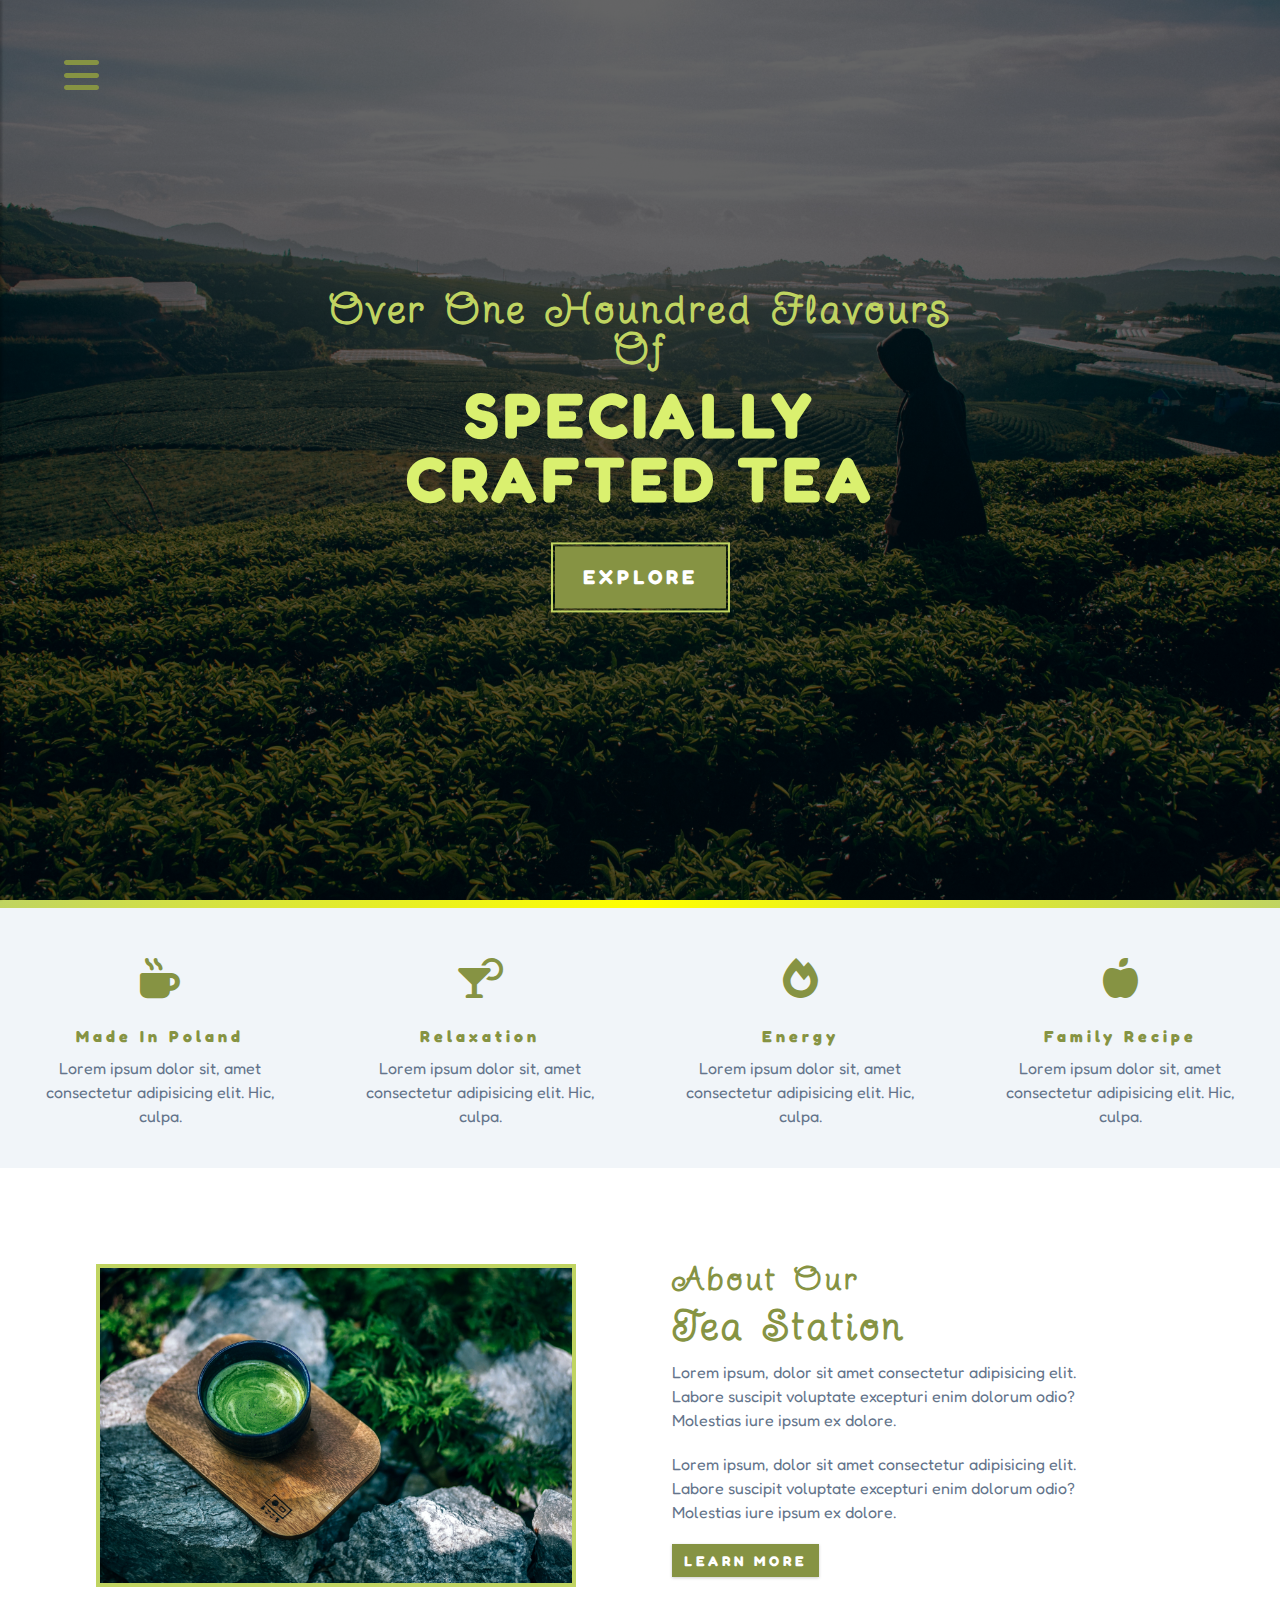
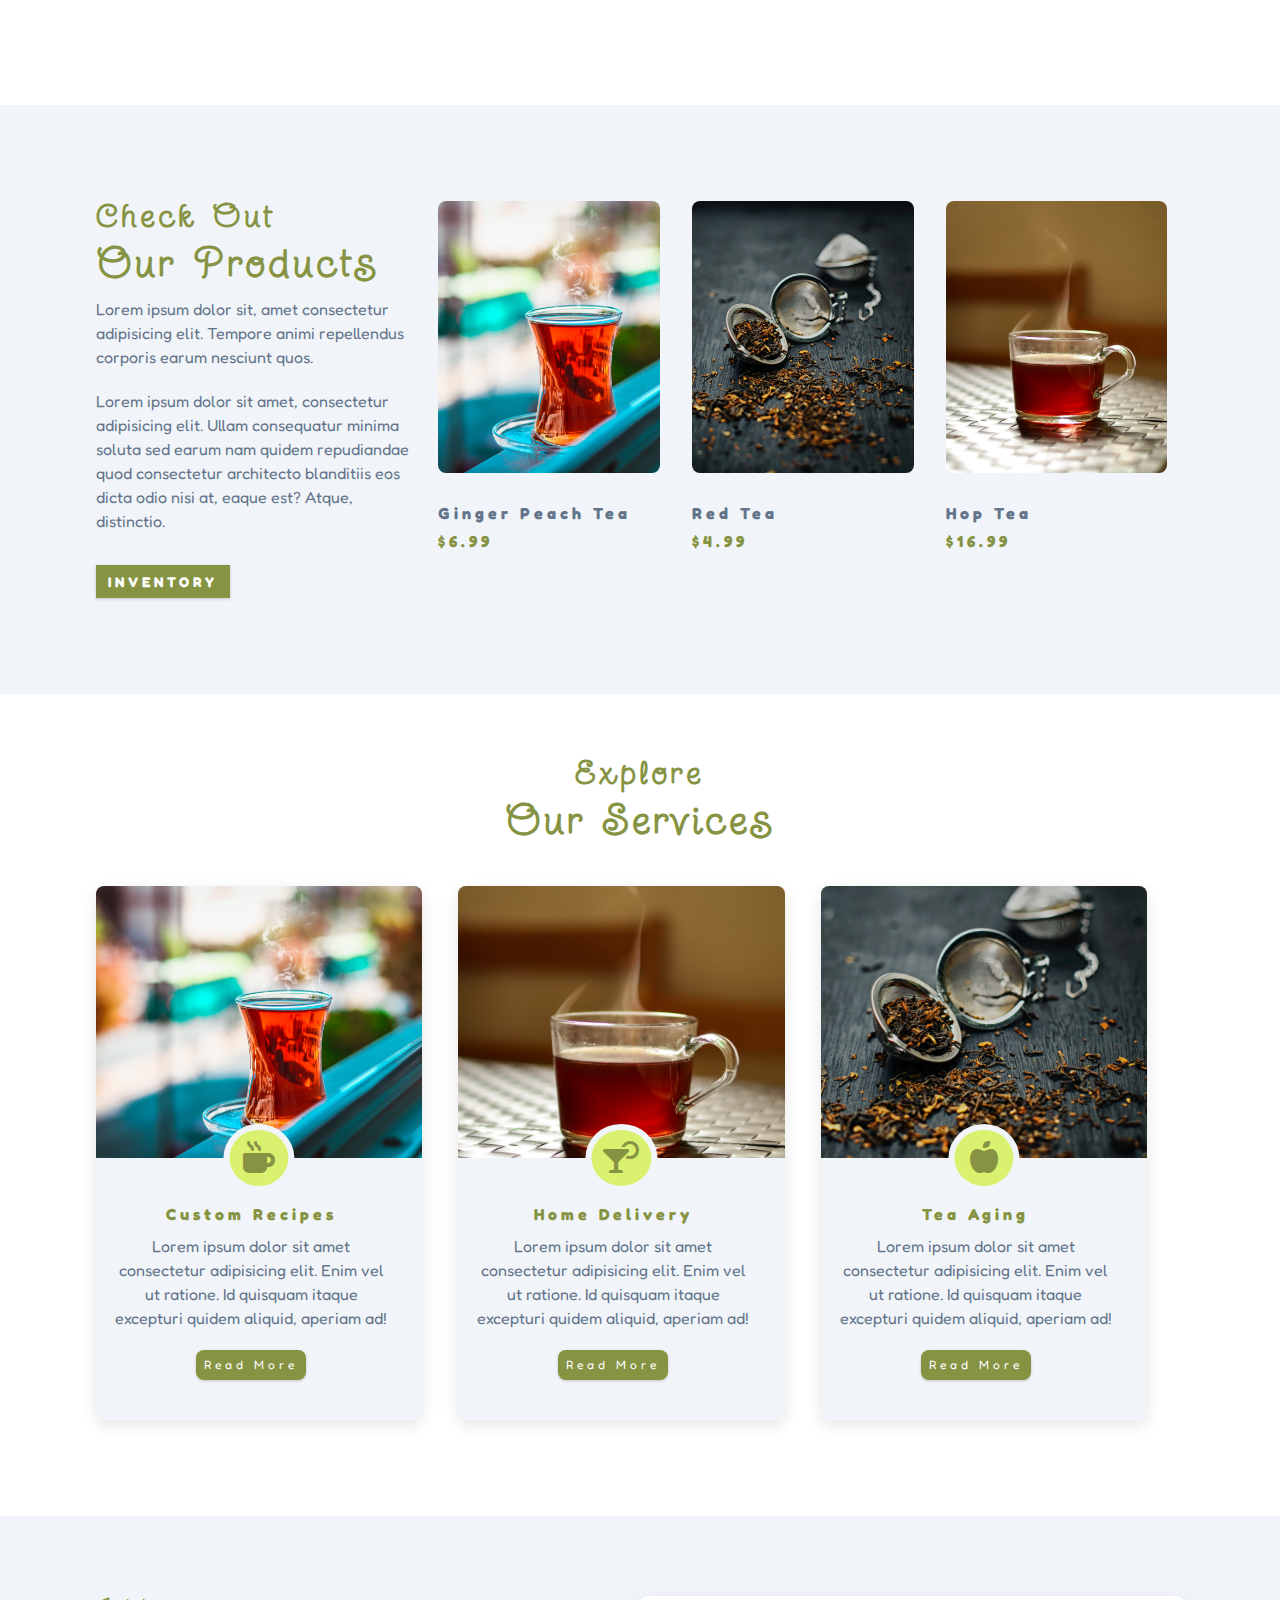
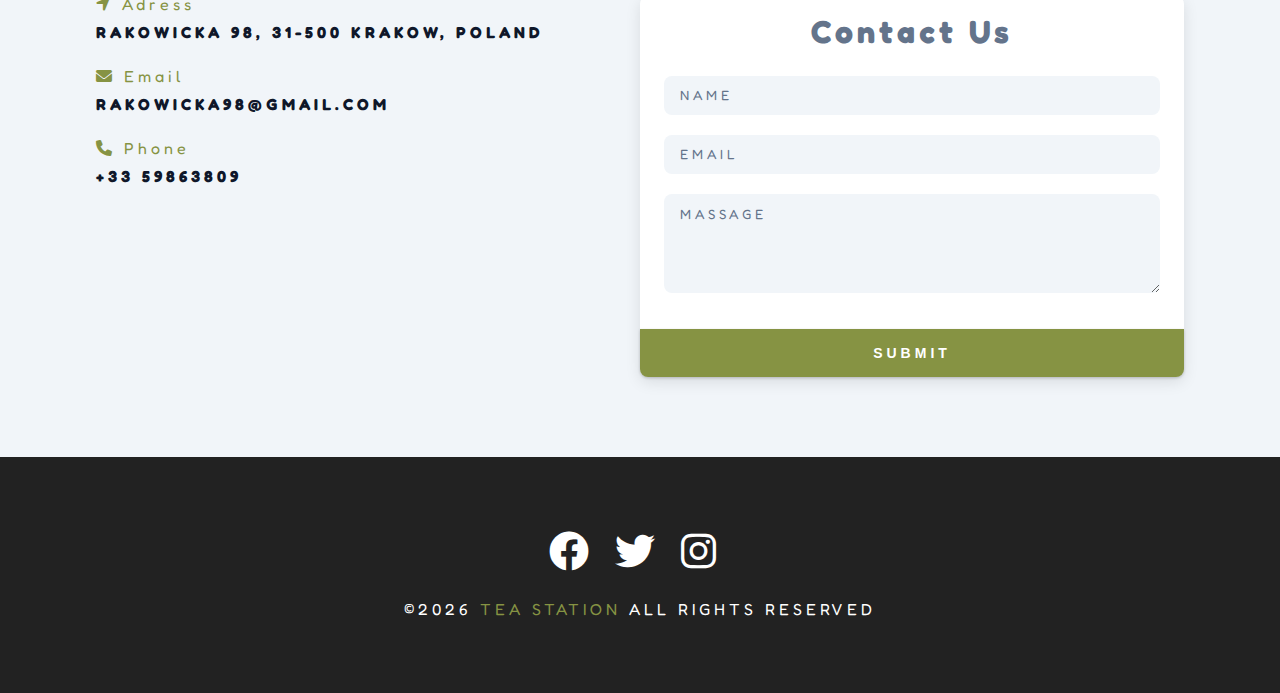
<file: index.html>
<!DOCTYPE html>
<html lang="en">
  <head>
    <meta charset="UTF-8" />
    <meta http-equiv="X-UA-Compatible" content="IE=edge" />
    <meta name="viewport" content="width=device-width, initial-scale=1.0" />
    <title>Tea Station || Home</title>
    <!-- fonds -->
    <link
      rel="stylesheet"
      href="https://cdnjs.cloudflare.com/ajax/libs/font-awesome/6.0.0/css/all.min.css"
      integrity="sha512-9usAa10IRO0HhonpyAIVpjrylPvoDwiPUiKdWk5t3PyolY1cOd4DSE0Ga+ri4AuTroPR5aQvXU9xC6qOPnzFeg=="
      crossorigin="anonymous"
      referrerpolicy="no-referrer"
    />
    <link rel="stylesheet" href="./css/styles.css" />
  </head>
  <body>
    <!-- navbar -->
    <!-- nav button -->
    <!-- nav button -->
    <span class="nav-btn" id="nav-btn">
      <i class="fas fa-bars"></i>
    </span>
    <nav class="navbar" id="navbar">
      <div class="navbar-header">
        <span class="nav-close" id="nav-close">
          <i class="fas fa-times"></i>
        </span>
      </div>
      <ul class="nav-items">
        <li><a href="index.html" class="nav-link">home</a></li>
        <li><a href="skills.html" class="nav-link">skills</a></li>
        <li><a href="about.html" class="nav-link">about</a></li>
        <li><a href="products.html" class="nav-link">products</a></li>
      </ul>
    </nav>
    <!-- header -->
    <header class="header">
      <div class="banner">
        <h2>Over one houndred flavours of</h2>
        <h1>
          specially <br />
          crafted tea
        </h1>
        <a href="skills.html" class="btn banner-btn">explore</a>
      </div>
    </header>
    <div class="content-divider"></div>
    <!-- end of header -->
    <!-- skills section -->
    <section class="skills clearfix">
      <!-- single skill 1 -->
      <article class="skill">
        <span class="skill-icon">
          <i class="fa-solid fa-mug-hot"></i>
        </span>
        <h4 class="skill-title">made in poland</h4>
        <p class="skill-text">
          Lorem ipsum dolor sit, amet consectetur adipisicing elit. Hic, culpa.
        </p>
      </article>
      <!-- end single skill -->
      <!-- single skill 2 -->
      <article class="skill">
        <span class="skill-icon">
          <i class="fa-solid fa-martini-glass-citrus"></i>
        </span>
        <h4 class="skill-title">relaxation</h4>
        <p class="skill-text">
          Lorem ipsum dolor sit, amet consectetur adipisicing elit. Hic, culpa.
        </p>
      </article>
      <!-- end single skill -->
      <!-- single skill 3 -->
      <article class="skill">
        <span class="skill-icon">
          <i class="fa-solid fa-fire"></i>
        </span>
        <h4 class="skill-title">energy</h4>
        <p class="skill-text">
          Lorem ipsum dolor sit, amet consectetur adipisicing elit. Hic, culpa.
        </p>
      </article>
      <!-- end single skill -->
      <!-- single skill 4 -->
      <article class="skill">
        <span class="skill-icon">
          <i class="fa-solid fa-apple-whole"></i>
        </span>
        <h4 class="skill-title">family recipe</h4>
        <p class="skill-text">
          Lorem ipsum dolor sit, amet consectetur adipisicing elit. Hic, culpa.
        </p>
      </article>
      <!-- end single skill -->
    </section>
    <!-- end skills section -->
    <!-- about -->
    <section>
      <div class="section-center clearfix">
        <!-- about img -->
        <article class="about-img">
          <div class="about-picture-container">
            <img
              src="./images/pexels-nipananlifestylecom-1581484.jpg"
              alt="none"
              class="about-picture"
            />
          </div>
        </article>
        <!-- about info -->
        <article class="about-info">
          <!-- section tilte -->
          <div class="section-title">
            <h3>about our</h3>
            <h2>tea station</h2>
            <p class="about-text">
              Lorem ipsum, dolor sit amet consectetur adipisicing elit. Labore
              suscipit voluptate excepturi enim dolorum odio? Molestias iure
              ipsum ex dolore.
            </p>
            <p class="about-text">
              Lorem ipsum, dolor sit amet consectetur adipisicing elit. Labore
              suscipit voluptate excepturi enim dolorum odio? Molestias iure
              ipsum ex dolore.
            </p>
            <a href="about.html" class="btn">learn more</a>
          </div>
          <!--end of section tilte -->
        </article>
      </div>
    </section>
    <!--end of about -->
    <!--products  -->
    <section class="products">
      <div class="section-center clearfix">
        <!-- product info -->
        <article class="product-info">
          <div class="section-title">
            <h3>check out</h3>
            <h2>our products</h2>
            <p class="product-text">
              Lorem ipsum dolor sit, amet consectetur adipisicing elit. Tempore
              animi repellendus corporis earum nesciunt quos.
            </p>
            <p class="product-text">
              Lorem ipsum dolor sit amet, consectetur adipisicing elit. Ullam
              consequatur minima soluta sed earum nam quidem repudiandae quod
              consectetur architecto blanditiis eos dicta odio nisi at, eaque
              est? Atque, distinctio.
            </p>
          </div>
          <a href="product.html" class="btn">Inventory</a>
        </article>
        <!-- product info inventory-->
        <article class="product-inventory clearfix">
          <!-- single product -->
          <div class="product">
            <img
              src="./images/pexels-hasan-albari-1493079.jpg"
              alt="none"
              class="product-img"
            />
            <h4 class="product-title">ginger peach tea</h4>
            <h4 class="product-price">$6.99</h4>
          </div>
          <!--end of single product -->
          <!-- single product -->
          <div class="product">
            <img
              src="./images/pexels-koko-rahmadie-227908.jpg"
              alt="none"
              class="product-img"
            />
            <h4 class="product-title">red tea</h4>
            <h4 class="product-price">$4.99</h4>
          </div>
          <!--end of single product -->
          <!-- single product -->
          <div class="product">
            <img
              src="images/pexels-julia-sakelli-905485.jpg"
              alt="none"
              class="product-img"
            />
            <h4 class="product-title">hop tea</h4>
            <h4 class="product-price">$16.99</h4>
          </div>
          <!--end of single product -->
        </article>
      </div>
    </section>
    <!-- end of products -->
    <!-- services -->
    <section class="services">
      <!-- section title -->
      <div class="section-title services-title">
        <h3>explore</h3>
        <h2>our services</h2>
      </div>
      <!-- end of section tilte -->
      <div class="section-center clearfix">
        <!-- single card -->
        <article class="service-card">
          <!-- image conteriner -->
          <div class="service-img-conteiner">
            <!-- img -->
            <img
              src="./images/pexels-hasan-albari-1493079.jpg"
              class="service-img"
              alt="single service"
            />
            <!-- service icon -->
            <span class="service-icon">
              <i class="fa-solid fa-mug-hot fa-fw"></i>
            </span>
          </div>
          <!-- service info -->
          <div class="service-info">
            <h4>custom recipes</h4>
            <p>
              Lorem ipsum dolor sit amet consectetur adipisicing elit. Enim vel
              ut ratione. Id quisquam itaque excepturi quidem aliquid, aperiam
              ad!
            </p>
            <a href="products.html" class="btn service-btn">read more</a>
          </div>
        </article>
        <!-- end of single card -->
        <!-- single 2 card -->
        <article class="service-card">
          <!-- image conteriner -->
          <div class="service-img-conteiner">
            <!-- img -->
            <img
              src="./images/pexels-julia-sakelli-905485.jpg"
              class="service-img"
              alt="single service"
            />
            <!-- service icon -->
            <span class="service-icon">
              <i class="fa-solid fa-martini-glass-citrus fa-fw"></i>
            </span>
          </div>
          <!-- service info -->
          <div class="service-info">
            <h4>home delivery</h4>
            <p>
              Lorem ipsum dolor sit amet consectetur adipisicing elit. Enim vel
              ut ratione. Id quisquam itaque excepturi quidem aliquid, aperiam
              ad!
            </p>
            <a href="products.html" class="btn service-btn">read more</a>
          </div>
        </article>
        <!-- end of 2 single card -->
        <!-- single 3 card -->
        <article class="service-card">
          <!-- image conteriner -->
          <div class="service-img-conteiner">
            <!-- img -->
            <img
              src="./images/pexels-koko-rahmadie-227908.jpg"
              class="service-img"
              alt="single service"
            />
            <!-- service icon -->
            <span class="service-icon">
              <i class="fa-solid fa-apple-whole fa-fw"></i>
            </span>
          </div>
          <!-- service info -->
          <div class="service-info">
            <h4>tea aging</h4>
            <p>
              Lorem ipsum dolor sit amet consectetur adipisicing elit. Enim vel
              ut ratione. Id quisquam itaque excepturi quidem aliquid, aperiam
              ad!
            </p>
            <a href="products.html" class="btn service-btn">read more</a>
          </div>
        </article>
        <!-- end of 3 single card -->
      </div>
    </section>
    <!-- end of services -->
    <!-- contact -->
    <section class="contact">
      <div class="section-center clearfix">
        <!-- contact info -->
        <article class="contact-info">
          <!-- contact-item -->
          <div class="contact-item">
            <h4 class="contact-title">
              <span class="contact-icon">
                <i class="fas fa-location-arrow"></i>
              </span>
              adress
            </h4>
            <h4 class="contact-text">Rakowicka 98, 31-500 Krakow, Poland</h4>
          </div>
          <!-- end of contact item -->
          <!-- contact-item 2-->
          <div class="contact-item">
            <h4 class="contact-title">
              <span class="contact-icon">
                <i class="fas fa-envelope"></i>
              </span>
              email
            </h4>
            <h4 class="contact-text">rakowicka98@gmail.com</h4>
          </div>
          <!-- contact-item -->
          <div class="contact-item">
            <h4 class="contact-title">
              <span class="contact-icon">
                <i class="fas fa-phone"></i>
              </span>
              phone
            </h4>
            <h4 class="contact-text">+33 59863809</h4>
          </div>
          <!-- end of contact item -->
          <!-- end of contact item -->
        </article>
        <!-- contact form -->
        <article class="contact-form">
          <h3>contact us</h3>
          <form
           action="https://formspree.io/f/xoqrwyqo"
  method="POST"
          >
            <div class="form-group">
              <!-- inputs -->
              <input
                type="text"
                placeholder="name"
                class="form-control"
                name="name"
              />
              <input
                type="email"
                placeholder="email"
                class="form-control"
                name="email"
              />
              <textarea
                name="massage"
                placeholder="massage"
                class="form-control"
                rows="5"
              ></textarea>
            </div>
            <!-- button -->
            <button type="submit" class="submit-btn btn">submit</button>
          </form>
        </article>
      </div>
    </section>
    <!--end of contact -->
    <!-- Footer -->

    <footer class="footer">
      <div class="section-center">
        <div class="social-icons">
          <!-- social icon -->
          <a href="#" class="social-icon">
            <i class="fab fa-facebook"></i>
          </a>
          <!-- end of social icon -->
          <!-- social icon -->
          <a href="#" class="social-icon">
            <i class="fab fa-twitter"></i>
          </a>
          <!-- end of social icon -->
          <!-- social icon -->
          <a href="#" class="social-icon">
            <i class="fab fa-instagram"></i>
          </a>
          <!-- end of social icon -->
        </div>
        <h4 class="footer-text">
          &copy;<span id="date"></span>
          <span class="company">tea station</span>
          all rights reserved
        </h4>
      </div>
    </footer>
    <!-- End of footer -->
    <script src="app.js"></script>
  </body>
</html>
</file>
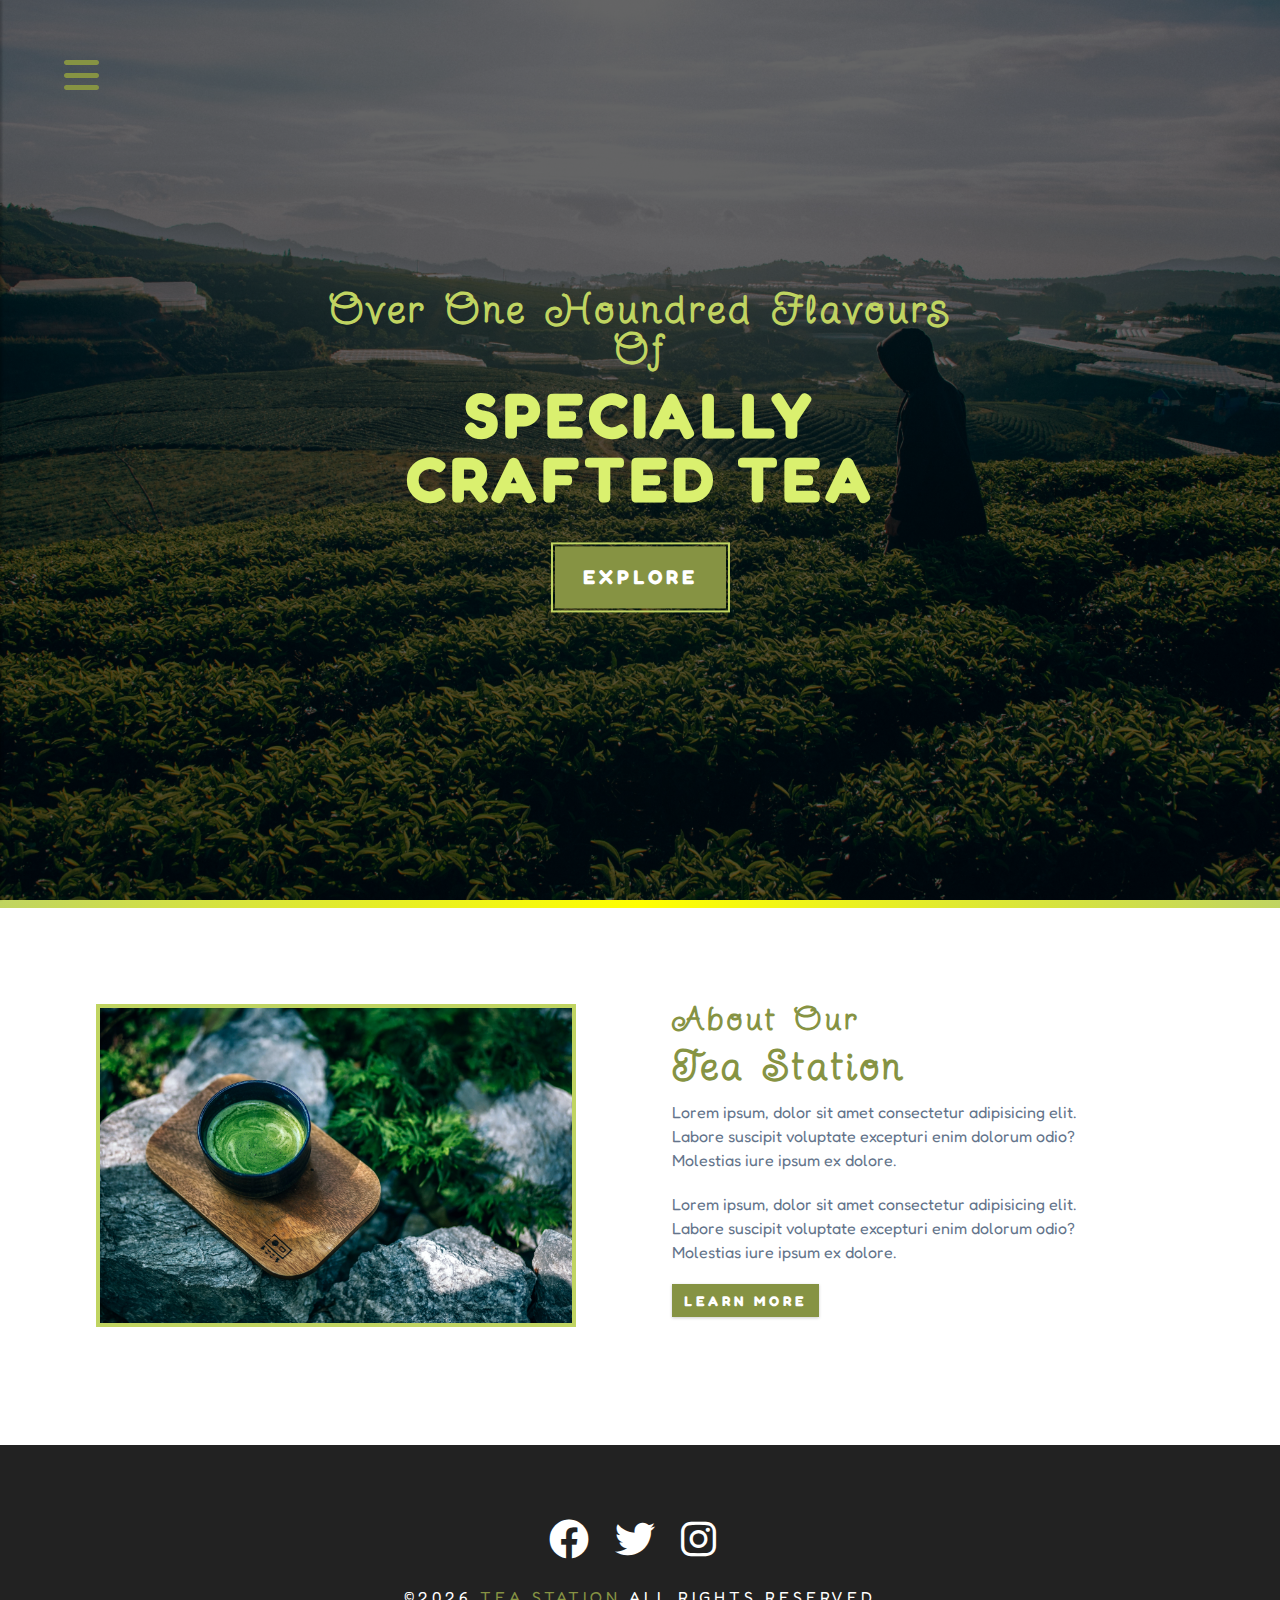
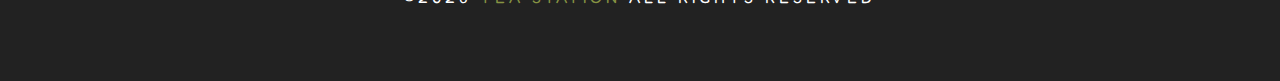
<file: about.html>
<!DOCTYPE html>
<html lang="en">
  <head>
    <meta charset="UTF-8" />
    <meta http-equiv="X-UA-Compatible" content="IE=edge" />
    <meta name="viewport" content="width=device-width, initial-scale=1.0" />
    <title>Tea Station || About</title>
    <!-- fonds -->
    <link
      rel="stylesheet"
      href="https://cdnjs.cloudflare.com/ajax/libs/font-awesome/6.0.0/css/all.min.css"
      integrity="sha512-9usAa10IRO0HhonpyAIVpjrylPvoDwiPUiKdWk5t3PyolY1cOd4DSE0Ga+ri4AuTroPR5aQvXU9xC6qOPnzFeg=="
      crossorigin="anonymous"
      referrerpolicy="no-referrer"
    />
    <link rel="stylesheet" href="./css/styles.css" />
  </head>
  <body>
    <!-- navbar -->
    <!-- nav button -->
    <!-- nav button -->
    <span class="nav-btn" id="nav-btn">
      <i class="fas fa-bars"></i>
    </span>
    <nav class="navbar" id="navbar">
      <div class="navbar-header">
        <span class="nav-close" id="nav-close">
          <i class="fas fa-times"></i>
        </span>
      </div>
      <ul class="nav-items">
        <li><a href="index.html" class="nav-link">home</a></li>
        <li><a href="skills.html" class="nav-link">skills</a></li>
        <li><a href="about.html" class="nav-link">about</a></li>
        <li><a href="products.html" class="nav-link">products</a></li>
      </ul>
    </nav>
    <!-- header -->
    <header class="header">
      <div class="banner">
        <h2>Over one houndred flavours of</h2>
        <h1>
          specially <br />
          crafted tea
        </h1>
        <a href="skills.html" class="btn banner-btn">explore</a>
      </div>
    </header>
    <div class="content-divider"></div>
    <!-- end of header -->
        <!-- about -->
    <section>
      <div class="section-center clearfix">
        <!-- about img -->
        <article class="about-img">
          <div class="about-picture-container">
            <img
              src="./images/pexels-nipananlifestylecom-1581484.jpg"
              alt="none"
              class="about-picture"
            />
          </div>
        </article>
        <!-- about info -->
        <article class="about-info">
          <!-- section tilte -->
          <div class="section-title">
            <h3>about our</h3>
            <h2>tea station</h2>
            <p class="about-text">
              Lorem ipsum, dolor sit amet consectetur adipisicing elit. Labore
              suscipit voluptate excepturi enim dolorum odio? Molestias iure
              ipsum ex dolore.
            </p>
            <p class="about-text">
              Lorem ipsum, dolor sit amet consectetur adipisicing elit. Labore
              suscipit voluptate excepturi enim dolorum odio? Molestias iure
              ipsum ex dolore.
            </p>
            <a href="about.html" class="btn">learn more</a>
          </div>
          <!--end of section tilte -->
        </article>
      </div>
    </section>
    <!--end of about -->
    
    
    
    
    <!-- Footer -->





    <footer class="footer">
      <div class="section-center">
        <div class="social-icons">
          <!-- social icon -->
          <a href="#" class="social-icon">
            <i class="fab fa-facebook"></i>
          </a>
          <!-- end of social icon -->
          <!-- social icon -->
          <a href="#" class="social-icon">
            <i class="fab fa-twitter"></i>
          </a>
          <!-- end of social icon -->
          <!-- social icon -->
          <a href="#" class="social-icon">
            <i class="fab fa-instagram"></i>
          </a>
          <!-- end of social icon -->
        </div>
        <h4 class="footer-text">
          &copy;<span id="date"></span>
          <span class="company">tea station</span>
          all rights reserved
        </h4>
      </div>
    </footer>
    <!-- End of footer -->
    <script src="app.js"></script>
  </body>
</html>
</file>
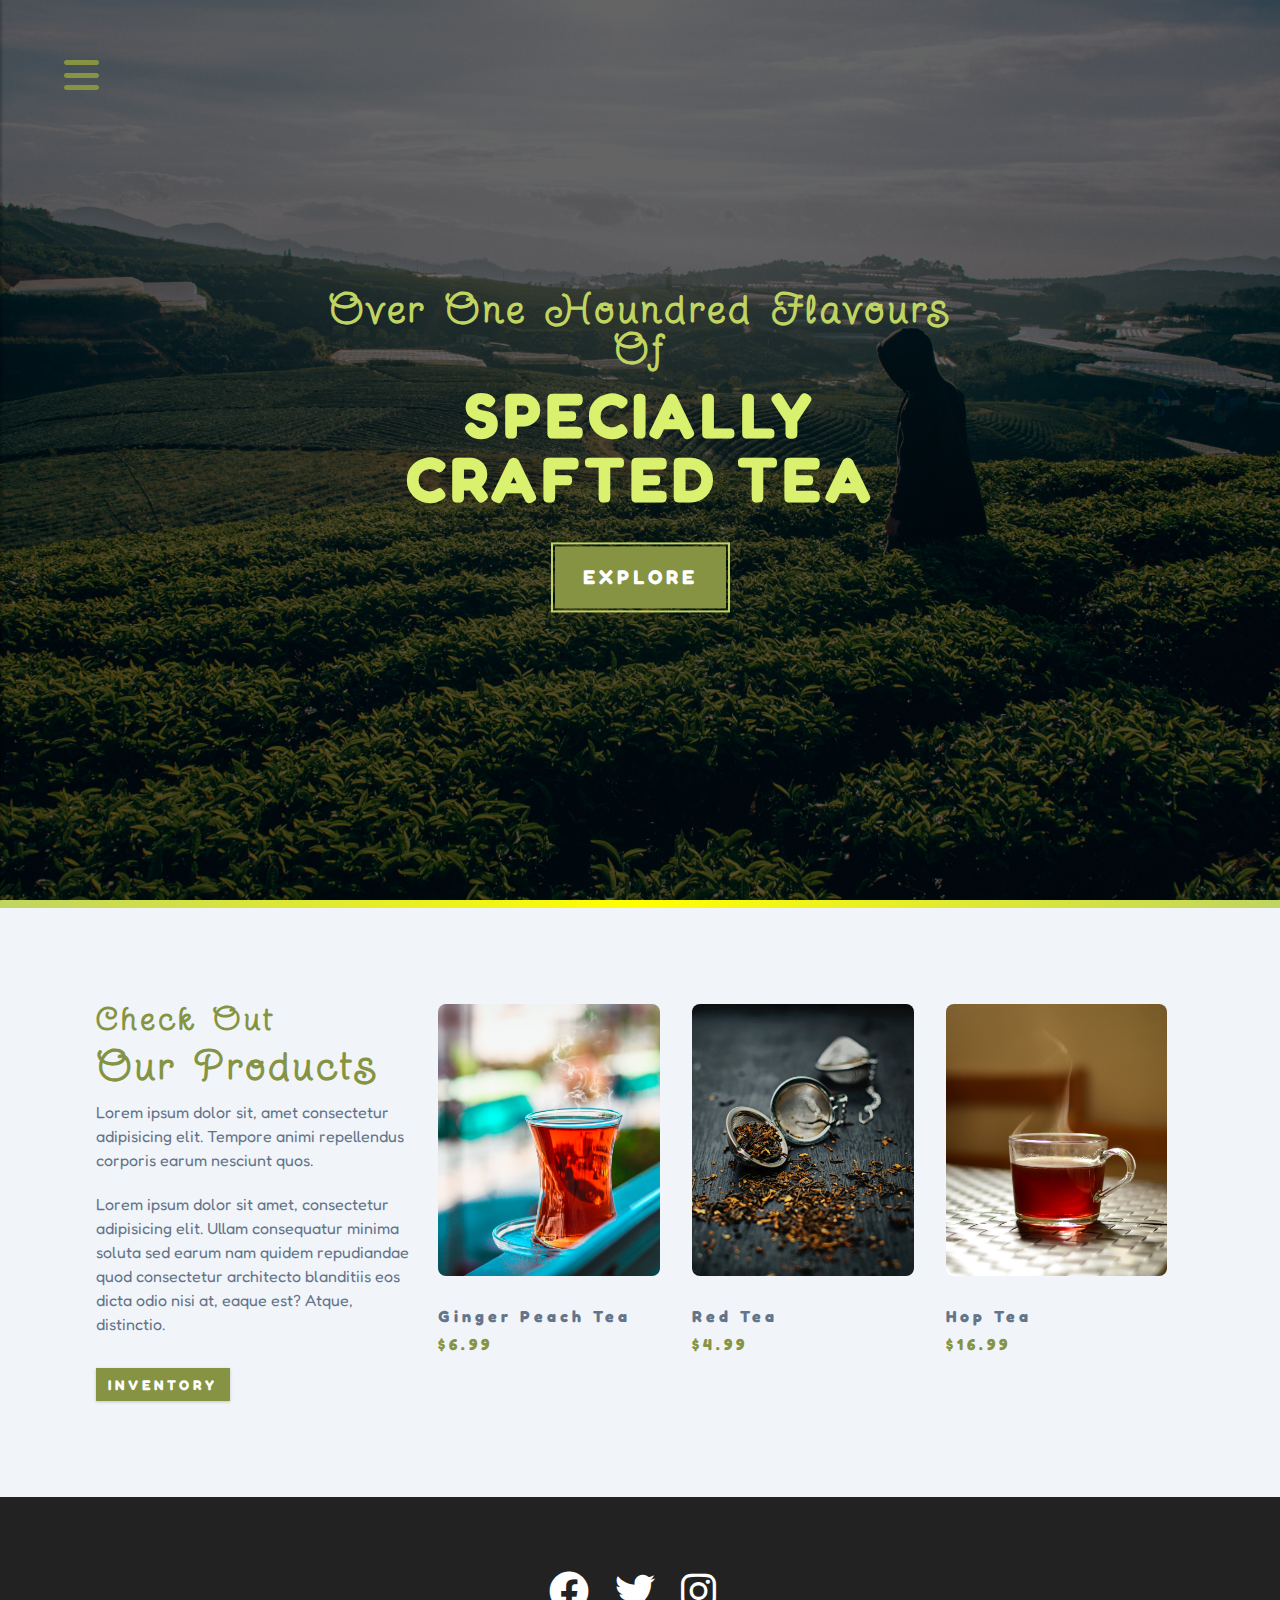
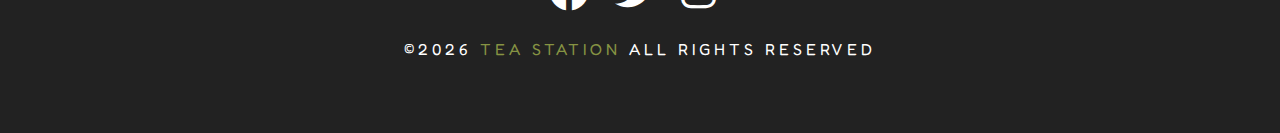
<file: products.html>
<!DOCTYPE html>
<html lang="en">
  <head>
    <meta charset="UTF-8" />
    <meta http-equiv="X-UA-Compatible" content="IE=edge" />
    <meta name="viewport" content="width=device-width, initial-scale=1.0" />
    <title>Tea Station || Products</title>
    <!-- fonds -->
    <link
      rel="stylesheet"
      href="https://cdnjs.cloudflare.com/ajax/libs/font-awesome/6.0.0/css/all.min.css"
      integrity="sha512-9usAa10IRO0HhonpyAIVpjrylPvoDwiPUiKdWk5t3PyolY1cOd4DSE0Ga+ri4AuTroPR5aQvXU9xC6qOPnzFeg=="
      crossorigin="anonymous"
      referrerpolicy="no-referrer"
    />
    <link rel="stylesheet" href="./css/styles.css" />
  </head>
  <body>
    <!-- navbar -->
    <!-- nav button -->
    <!-- nav button -->
    <span class="nav-btn" id="nav-btn">
      <i class="fas fa-bars"></i>
    </span>
    <nav class="navbar" id="navbar">
      <div class="navbar-header">
        <span class="nav-close" id="nav-close">
          <i class="fas fa-times"></i>
        </span>
      </div>
      <ul class="nav-items">
        <li><a href="index.html" class="nav-link">home</a></li>
        <li><a href="skills.html" class="nav-link">skills</a></li>
        <li><a href="about.html" class="nav-link">about</a></li>
        <li><a href="products.html" class="nav-link">products</a></li>
      </ul>
    </nav>
    <!-- header -->
    <header class="header">
      <div class="banner">
        <h2>Over one houndred flavours of</h2>
        <h1>
          specially <br />
          crafted tea
        </h1>
        <a href="skills.html" class="btn banner-btn">explore</a>
      </div>
    </header>
    <div class="content-divider"></div>
    <!-- end of header -->
<!--products  -->
    <section class="products">
      <div class="section-center clearfix">
        <!-- product info -->
        <article class="product-info">
          <div class="section-title">
            <h3>check out</h3>
            <h2>our products</h2>
            <p class="product-text">
              Lorem ipsum dolor sit, amet consectetur adipisicing elit. Tempore
              animi repellendus corporis earum nesciunt quos.
            </p>
            <p class="product-text">
              Lorem ipsum dolor sit amet, consectetur adipisicing elit. Ullam
              consequatur minima soluta sed earum nam quidem repudiandae quod
              consectetur architecto blanditiis eos dicta odio nisi at, eaque
              est? Atque, distinctio.
            </p>
          </div>
          <a href="product.html" class="btn">Inventory</a>
        </article>
        <!-- product info inventory-->
        <article class="product-inventory clearfix">
          <!-- single product -->
          <div class="product">
            <img
              src="./images/pexels-hasan-albari-1493079.jpg"
              alt="none"
              class="product-img"
            />
            <h4 class="product-title">ginger peach tea</h4>
            <h4 class="product-price">$6.99</h4>
          </div>
          <!--end of single product -->
          <!-- single product -->
          <div class="product">
            <img
              src="./images/pexels-koko-rahmadie-227908.jpg"
              alt="none"
              class="product-img"
            />
            <h4 class="product-title">red tea</h4>
            <h4 class="product-price">$4.99</h4>
          </div>
          <!--end of single product -->
          <!-- single product -->
          <div class="product">
            <img
              src="images/pexels-julia-sakelli-905485.jpg"
              alt="none"
              class="product-img"
            />
            <h4 class="product-title">hop tea</h4>
            <h4 class="product-price">$16.99</h4>
          </div>
          <!--end of single product -->
        </article>
      </div>
    </section>
    <!-- end of products -->
    
    
    
    
    <!-- Footer -->





    <footer class="footer">
      <div class="section-center">
        <div class="social-icons">
          <!-- social icon -->
          <a href="#" class="social-icon">
            <i class="fab fa-facebook"></i>
          </a>
          <!-- end of social icon -->
          <!-- social icon -->
          <a href="#" class="social-icon">
            <i class="fab fa-twitter"></i>
          </a>
          <!-- end of social icon -->
          <!-- social icon -->
          <a href="#" class="social-icon">
            <i class="fab fa-instagram"></i>
          </a>
          <!-- end of social icon -->
        </div>
        <h4 class="footer-text">
          &copy;<span id="date"></span>
          <span class="company">tea station</span>
          all rights reserved
        </h4>
      </div>
    </footer>
    <!-- End of footer -->
    <script src="app.js"></script>
  </body>
</html>
</file>
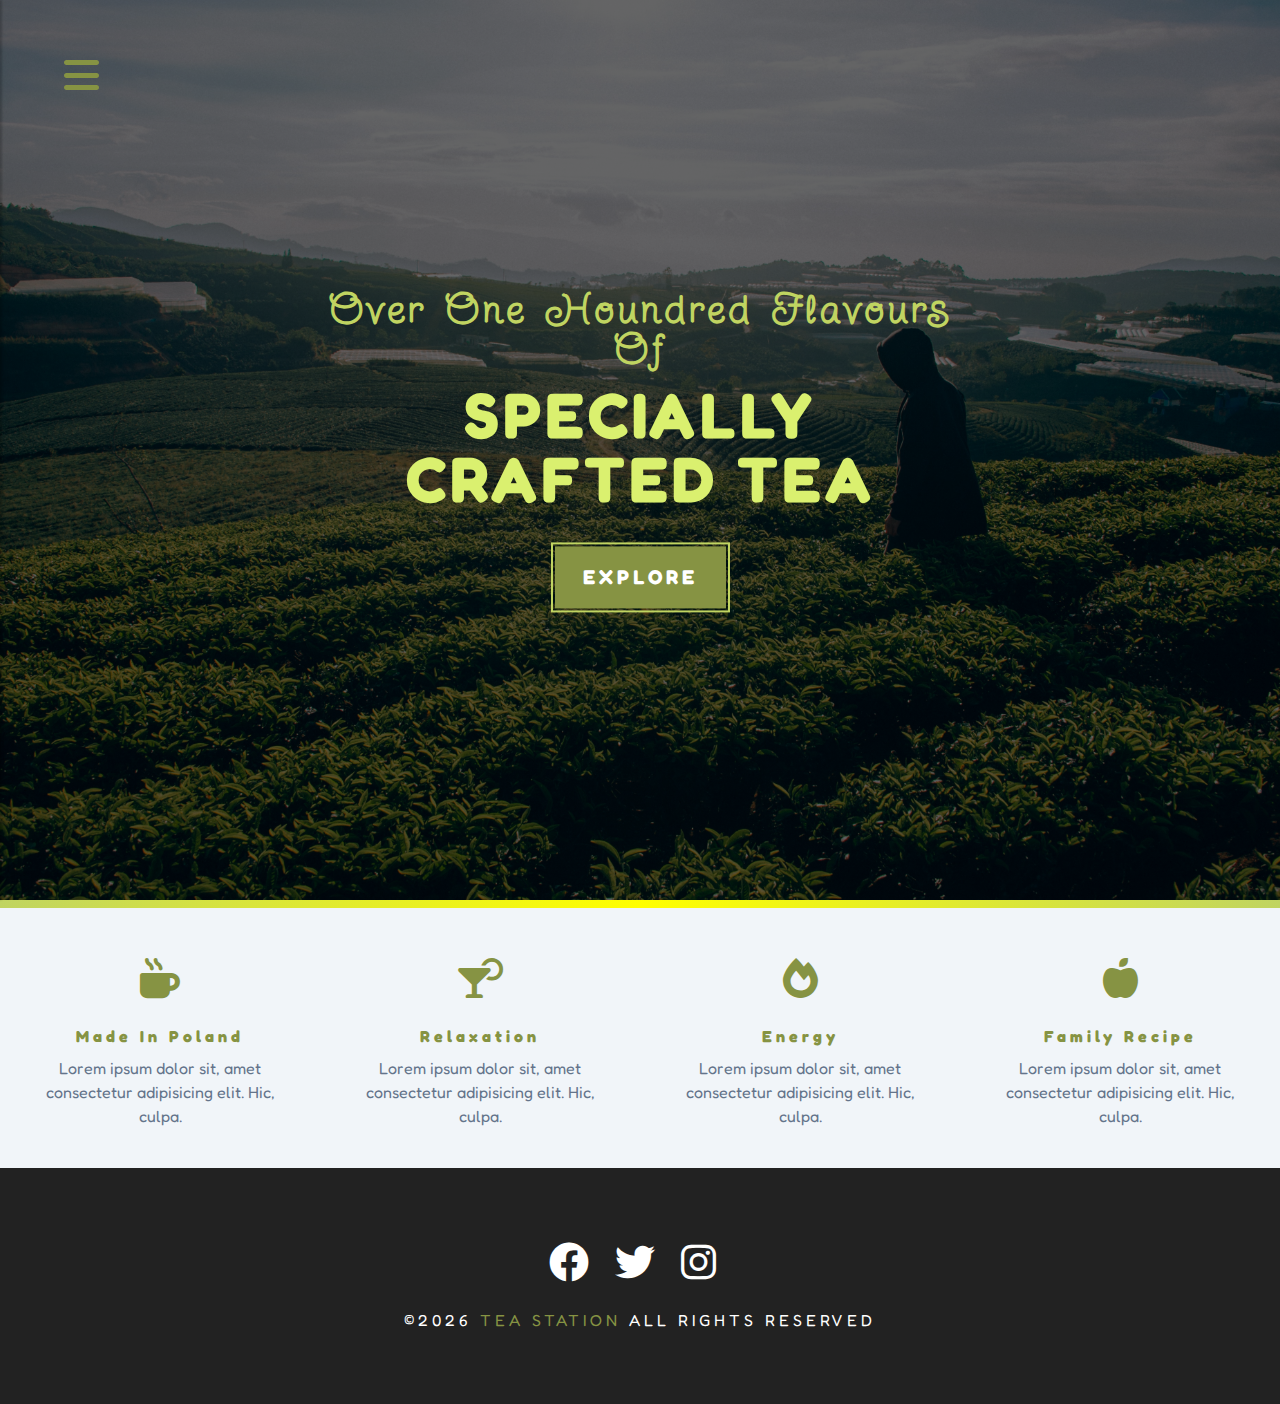
<file: skills.html>
<!DOCTYPE html>
<html lang="en">
  <head>
    <meta charset="UTF-8" />
    <meta http-equiv="X-UA-Compatible" content="IE=edge" />
    <meta name="viewport" content="width=device-width, initial-scale=1.0" />
    <title>Tea Station || Skills</title>
    <!-- fonds -->
    <link
      rel="stylesheet"
      href="https://cdnjs.cloudflare.com/ajax/libs/font-awesome/6.0.0/css/all.min.css"
      integrity="sha512-9usAa10IRO0HhonpyAIVpjrylPvoDwiPUiKdWk5t3PyolY1cOd4DSE0Ga+ri4AuTroPR5aQvXU9xC6qOPnzFeg=="
      crossorigin="anonymous"
      referrerpolicy="no-referrer"
    />
    <link rel="stylesheet" href="./css/styles.css" />
  </head>
  <body>
    <!-- navbar -->
    <!-- nav button -->
    <!-- nav button -->
    <span class="nav-btn" id="nav-btn">
      <i class="fas fa-bars"></i>
    </span>
    <nav class="navbar" id="navbar">
      <div class="navbar-header">
        <span class="nav-close" id="nav-close">
          <i class="fas fa-times"></i>
        </span>
      </div>
      <ul class="nav-items">
        <li><a href="index.html" class="nav-link">home</a></li>
        <li><a href="skills.html" class="nav-link">skills</a></li>
        <li><a href="about.html" class="nav-link">about</a></li>
        <li><a href="products.html" class="nav-link">products</a></li>
      </ul>
    </nav>
    <!-- header -->
    <header class="header">
      <div class="banner">
        <h2>Over one houndred flavours of</h2>
        <h1>
          specially <br />
          crafted tea
        </h1>
        <a href="skills.html" class="btn banner-btn">explore</a>
      </div>
    </header>
    <div class="content-divider"></div>
    <!-- end of header -->
<!-- skills section -->
    <section class="skills clearfix">
      <!-- single skill 1 -->
      <article class="skill">
        <span class="skill-icon">
          <i class="fa-solid fa-mug-hot"></i>
        </span>
        <h4 class="skill-title">made in poland</h4>
        <p class="skill-text">
          Lorem ipsum dolor sit, amet consectetur adipisicing elit. Hic, culpa.
        </p>
      </article>
      <!-- end single skill -->
      <!-- single skill 2 -->
      <article class="skill">
        <span class="skill-icon">
          <i class="fa-solid fa-martini-glass-citrus"></i>
        </span>
        <h4 class="skill-title">relaxation</h4>
        <p class="skill-text">
          Lorem ipsum dolor sit, amet consectetur adipisicing elit. Hic, culpa.
        </p>
      </article>
      <!-- end single skill -->
      <!-- single skill 3 -->
      <article class="skill">
        <span class="skill-icon">
          <i class="fa-solid fa-fire"></i>
        </span>
        <h4 class="skill-title">energy</h4>
        <p class="skill-text">
          Lorem ipsum dolor sit, amet consectetur adipisicing elit. Hic, culpa.
        </p>
      </article>
      <!-- end single skill -->
      <!-- single skill 4 -->
      <article class="skill">
        <span class="skill-icon">
          <i class="fa-solid fa-apple-whole"></i>
        </span>
        <h4 class="skill-title">family recipe</h4>
        <p class="skill-text">
          Lorem ipsum dolor sit, amet consectetur adipisicing elit. Hic, culpa.
        </p>
      </article>
      <!-- end single skill -->
    </section>
    <!-- end skills section -->
    
    
    
    <!-- Footer -->





    <footer class="footer">
      <div class="section-center">
        <div class="social-icons">
          <!-- social icon -->
          <a href="#" class="social-icon">
            <i class="fab fa-facebook"></i>
          </a>
          <!-- end of social icon -->
          <!-- social icon -->
          <a href="#" class="social-icon">
            <i class="fab fa-twitter"></i>
          </a>
          <!-- end of social icon -->
          <!-- social icon -->
          <a href="#" class="social-icon">
            <i class="fab fa-instagram"></i>
          </a>
          <!-- end of social icon -->
        </div>
        <h4 class="footer-text">
          &copy;<span id="date"></span>
          <span class="company">tea station</span>
          all rights reserved
        </h4>
      </div>
    </footer>
    <!-- End of footer -->
    <script src="app.js"></script>
  </body>
</html>
</file>
<file: css/styles.css>
/* fonts */
@import url('https://fonts.googleapis.com/css2?family=Fredoka:wght@400;700&family=Twinkle+Star&display=swap');

/* font-family: 'Twinkle Star', cursive; */
/* font-family: 'Fredoka', sans-serif; */

/* end fonts */

/* variables */
:root{
    --crl-primary: #C0D461;
    --crl-primary-light:#daf06f;
    --crl-primary-dark: #869343;
    --crl-grey-light: #f1f5f9;
    --crl-grey:#64748b;
    --crl-grey-dark:#0f172a;
    --clr-white: #fff;
    --clr-black: #222;
    --ff-primary:'Twinkle Star', cursive;
    --ff-secondary:'Fredoka', sans-serif;
    --transition: all 0.3 linear;
    --spacing: 0.25rem;
    --border-radius: 0.5rem;
    --fluid-width: 90vw;
    --max-width: 1170px;
    --shadow-light: 0 5px 15px rgba(0, 0, 0, 0.1);
    --shadow-dark: 0 5px 15px rgba(0, 0, 0, 0.2);
    --transition: 0.3s ease-in-out all;
}
/* end variables */
/* global styles */
*{
    margin: 0;
    padding: 0;
    box-sizing: border-box;
}
body{
    font-family: var(--ff-secondary);
    background: var(--clr-white);
    color: var(--crl-primary-dark);
    line-height: 1.5;
    font-size: 0.875rem;
}

a{
    text-decoration: none;
}
img{
    width: 100%;
    display: block;
}
h1,h2,h3,h4{
    letter-spacing: var(--spacing);
    text-transform: capitalize;
    line-height: 1.25;
    margin-bottom: 0.75rem;
}
h1{
    font-size: 3rem;
}

h2{
    font-size: 2rem;
}
h3{
    font-size: 1.5rem;
}
h4{
    font-size: 0.875rem;
}
p{
    margin-bottom: 1.25rem;
}

.btn{
    text-transform: uppercase;
    background: var(--crl-primary-dark);
    color: white;
    padding: 0.375rem 0.75rem;
    letter-spacing: var(--spacing);
    display: inline-block;
    font-weight: 700;
    transition: var(--transition);
    font-size: 0.875rem;
    border: none;
    cursor: pointer;
    box-shadow: 0 1px 3px rgba(0, 0, 0, 0.2)
}

.btn:hover{
    color: var(--crl-primary);
    background: var(--crl-primary-light);
}

@media screen and (min-width: 800px) {
    h1{
        font-size: 4rem;
    }
    h2{
        font-size: 2.5rem;
    }
    h3{
        font-size: 2rem;
    }
    h4{
        font-size: 1rem;
    }
    body{
        font-size: 1rem;
    }
    h1,h2,h3,h4{
        line-height: 1;
    }
}
.clearfix::after,
.clearfix::before{
    content: '';
    clear: both;
    display: table;
}
.section-title h3,h2{
    font-family: var(--ff-primary);
    color: var(--crl-primary-dark);
}
.section-title{
    margin-bottom: 2rem;
}
.section-center{
    padding: 4rem 0;
    width: 85vw;
    margin: 0 auto;
    max-width: 1170px;
}
@media screen and (min-widht:992px){
    .section-center{
        width: 95vw;
        padding: 4rem 1rem;
    }
}

/* end global styles */

/* more global css */
/* ============
Animation
===============
*/
@keyframes bounce {
    0%{
        transform: scale(1);
    }
    50%{        
        transform: scale(2);
}
    100%{
        transform: scale(1);
    }
}
@keyframes slideFromRight {
    0%{
        transform: translateX(1000px);
        opacity: 0;
    }
    50%{        
        transform: translateX(-200px);
        opacity: 0.5;
    }

    75%{ transform: translateX(50px);
        opacity: 0.75;
    }

    
    100%{
        transform: translateX(0px);
        opacity: 1;
    }
    
}

@keyframes slideFromLeft {
    0%{
        transform: translateX(-1000px);
        opacity: 0;
    }
    50%{        
        transform: translateX(200px);
        opacity: 0.5;
    }

    75%{ transform: translateX(-50px);
        opacity: 0.75;
    }

    
    100%{
        transform: translateX(0px);
        opacity: 1;
    }
    
}

@keyframes show {
    0%{
        transform: scale(1.5);
        opacity: 0;
    }
    50%{        
        transform: scale(2);
        opacity: 0.5;
}
    100%{
        transform: scale(1);
        opacity: 1;
    }
}
/* ============
Navbar
===============
 */
.nav-btn{
    position: fixed;
    top: 5%;
    left: 5%;
    font-size: 2.5rem;
    color: var(--crl-primary-dark);
    z-index: 1;
    cursor: pointer;
    /* animation */
    animation: bounce 2s ease infinite;
}
/* navbar */
.navbar{
    position: fixed;
    top: 0;
    left: 0;
    right: 0;
    bottom: 0;
    /* width: 25%;
    height: 100%; */
    background: var(--crl-grey-light);
    z-index: 2;
    box-shadow: 2px 0 2px rgba(0, 0, 0, 0.2);
    /* hide navbar */
    transform: translateX(-100%);
    transition: var(--transition);
}

.showNav{
    transform: translate(0);
}

.navbar-header {
    text-align: right;
    padding-right: 1rem;

}
.nav-close{
    font-size: 2.5rem;
    cursor: pointer;
    color: rgb(170, 97, 97);
    transition: var(--transition);

}

.nav-close:hover{
    color: red;
}
.nav-items{
    list-style-type: none;
}
.nav-link{
    display: block;
    font-size: 1.5rem;
    padding: 0.25rem 1rem;
    text-transform: uppercase;
    letter-spacing: var(--spacing);
    color: var(--crl-grey);
    transition: var(--transition);
}
.nav-link:hover{
    color: var(--crl-grey-dark);
    background: var(--crl-primary-light);
    padding-left: 1.5rem;
    border-left: 0.25rem solid var(--crl-primary);
}

@media screen and (min-width:768px){
    .navbar{
        width: 30vw;
        max-width: 20rem;
    }
    
}

/* ============
Header
===============
 */

.header{
    min-height: 100vh;
    background: linear-gradient(rgba(0,0,0,0.6),rgba(0,0,0,0.6)), url("../images/pexels-min-an-981091.jpg") center/cover no-repeat fixed;
    position: relative;
    /* animation */
    overflow-x: hidden;
}
.banner{
    text-align: center;
    position: absolute;
    top: 50%;
    left: 50%;
    transform: translate(-50%,-50%);
}

.banner h2 {
    color: var(--crl-primary);
    /* animation */
    animation: slideFromRight 5s ease-in-out 1 ;
}

.banner h1 {
    text-transform: uppercase;
    color: var(--crl-primary-light);
    margin-top: 1.25;
    margin-bottom: 2.2rem;
    /* animation */
     animation: slideFromLeft 5s ease-in-out 1 ;
}

.banner-btn{
    outline: 0.125rem solid var(--crl-primary);
    outline-offset: 0.125rem;
    font-size: 1.25rem;
    padding: 1rem 1.75rem;
    animation: show 5s linear 1;

}

.content-divider{
    height: 0.5rem;
    background: linear-gradient(to left, var(--crl-primary),yellow, var(--crl-primary));
}

/* ============
Skills
===============
 */

.skills{
    background: var(--crl-grey-light);
}

.skill{
    padding: 2.5rem 0;
    text-align: center;
    transition: var(--transition);

}

.skill-icon{
    font-size: 2.5rem;
    margin-bottom: 1.25rem;
    transition: var(--transition);
    display: inline-block;
    color: var(--crl-primary-dark);
}

.skill-text{
    color: var(--crl-grey);
    max-width: 17rem;
    margin: 0 auto;
}

.skill:hover{
    background: var(--clr-white);
    box-shadow: 0 2px var(--crl-primary)
}

.skill:hover .skill-icon{
    transform: translateY(-10px);
}

@media screen and (min-width:576px) {
    .skill{
        float: left;
        width: 50%;
    }
}

@media screen and (min-width:1200px) {
    .skill{
        
        width: 25%;
    }
}

/* ============
About
===============
 */

.about-img, .about-info{
    padding: 2rem 0;
}
.about-picture-container{
    background: var(--crl-primary);
    border: 0.25rem solid var(--crl-primary);
    max-width: 30rem;
    /* extra stuff */
    overflow: hidden;
}
.about-picture{
    transform: var(--transition);
}
.about-picture-container:hover .about-picture{
    opacity: 0.5;
    transform: scale(1.2);
}
.about-text {
    max-width: 26rem;
    color: var(--crl-grey);
}

@media screen and (min-width:992px) {
    .about-img, .about-info{
        float: left;
        width: 50%;
    }
}
.about-info{
    padding-left: 2rem;
}

/* ============
Products
===============
 */
.products{
    background: var(--crl-grey-light);
    
}
.products article{
    padding: 2rem 0;
}

.product-text{
    color: var(--crl-grey);
    max-width: 26rem;
}
.product{
    margin-bottom: 2rem;
}
.product-img{
    border-radius: var(--border-radius);
    margin-bottom: 2rem;
    height: 17rem;
    object-fit: cover;
}
.product-title{
color: var(--crl-grey);
}

@media screen and (min-width:768px){
    .product{
        float: left;
        width: 50%;
        padding-right: 2rem;
    }
}
@media screen and (min-width:992px){
    .product{
        
        width: 33.3%;
        
    }
}

@media screen and (min-width:1200px){
    .product-info{
        float: left;
        width: 30%;
    /* border: 2px solid red; */
    }
    .product-inventory{
        float: left;
        width: 70%;
    /* border: 2px solid red; */
    }
    .product{
        margin: 0;
        padding: 0 1rem;
    }
}
/* ============
Services
===============
*/
.services-title{
    margin-top: 4rem;
    margin-bottom: -4rem;
    text-align: center;
}
.service-card{
    margin: 2rem 0;
    background: var(--crl-grey-light);
    border-radius: var(--border-radius);
    box-shadow: 0 5px 15px rgba(0, 0, 0, 0.1);
    transition: var(--transition);
}

.service-card:hover {
    transform: scale(1.05);
    box-shadow: 0 5px 15px rgba(0, 0, 0, 0.2);
}

.service-img{
    height: 17rem;
    object-fit: cover;
    border-top-left-radius: var(--border-radius);
    border-top-right-radius:var(--border-radius) ;
}
.service-info{
    text-align: center;
    padding: 3rem 2rem 2.5rem 1rem;
}
.service-info p{
    max-width: 20rem;
    color: var(--crl-grey);
    margin: 0 auto;
}

.service-btn{
    border-radius: var(--border-radius);
    text-transform: capitalize;
    padding: 0.375rem 0.5rem;
    font-size: 0.75rem;
    font-weight: 400;
    margin-top: 1.25rem;
}

@media screen and (min-width:768px){
    .service-card{
        float: left;
        width: 45%;
        margin-right: 5%;
    }
}
@media screen and (min-width:992px){
    .service-card{
        
        width: 30%;
        margin-right: 3.3%;
    }
    
}
.service-img-conteiner{
position: relative;
}
.service-icon{
    position: absolute;
    left: 50%;
    bottom: 0;
    font-size: 2rem;
    color: var(--crl-primary-dark);
    background: var(--crl-primary-light);
    padding: 0.25rem 0.6rem;
    border-radius: 50%;
    transform: translate(-50%, 50%);
    border: 0.375rem solid var(--crl-grey-light);
}
/* ============
Contact
===============
 */
.contact{
    background: var(--crl-grey-light);
}

.contact-form, .contact-info{
    margin: 1rem 0;
}
.contact-item{
    margin-bottom: 1.75rem;
    color: var(--crl-grey-dark);
    
}

.contact-title{
    color: var(--crl-primary-dark);
    font-weight: 400;
}
.contact-text{
    text-transform: uppercase;
}
.contact-form{
    background: var(--clr-white);
    border-radius: var(--border-radius);
    color: var(--crl-grey-dark);
    text-align: center;
    box-shadow: 0 5px 15px rgba(0, 0, 0, 0.1);
    transition: var(--transition);
    max-width: 35rem;
}

.contact-form:hover{
    box-shadow: 0 5px 15px rgba(0, 0, 0, 0.5);
}
.contact-form h3{
    padding-top: 1.25rem;
    color: var(--crl-grey);
}

.form-group{
    padding: 1rem 1.5rem;
}

.form-control{
    display: block;
    width: 100%;
    padding: 0.75rem 1rem;
    border: none;
    margin-bottom: 1.25rem;
    background-color: var(--crl-grey-light);
    border-radius: var(--border-radius);
    text-transform: uppercase;
    letter-spacing: var(--spacing);
}

.form-control::placeholder {
    font-family: var(--ff-secondary);
    color: var(--crl-grey);
    
}

.submit-btn{
    display: block;
    width: 100%;
    padding: 1rem;
    border-bottom-left-radius: var(--border-radius);
    border-bottom-right-radius: var(--border-radius);
}

@media screen and (min-width:992px){
    .contact-form,.contact-info{
        float: left;
        width: 50%;
    }
}

/* ============
Footer
===============
 */
.footer{
    background: var(--clr-black);
    text-align: center;
}

.social-icon{
    color: var(--clr-white);
    font-size: 2.5rem;
    margin-right: 1rem;
    transition: var(--transition);
}
.social-icon:hover{
    color: var(--crl-primary-dark);
}
.footer-text{
    margin-top: 1.25rem;
    text-transform: uppercase;
    color: var(--clr-white);
    transition: var(--transition);
    font-weight: 400;
}
.company{
    color: var(--crl-primary-dark);
}
.footer-text:hover{
    color: var(--crl-primary-dark);
}
</file>
